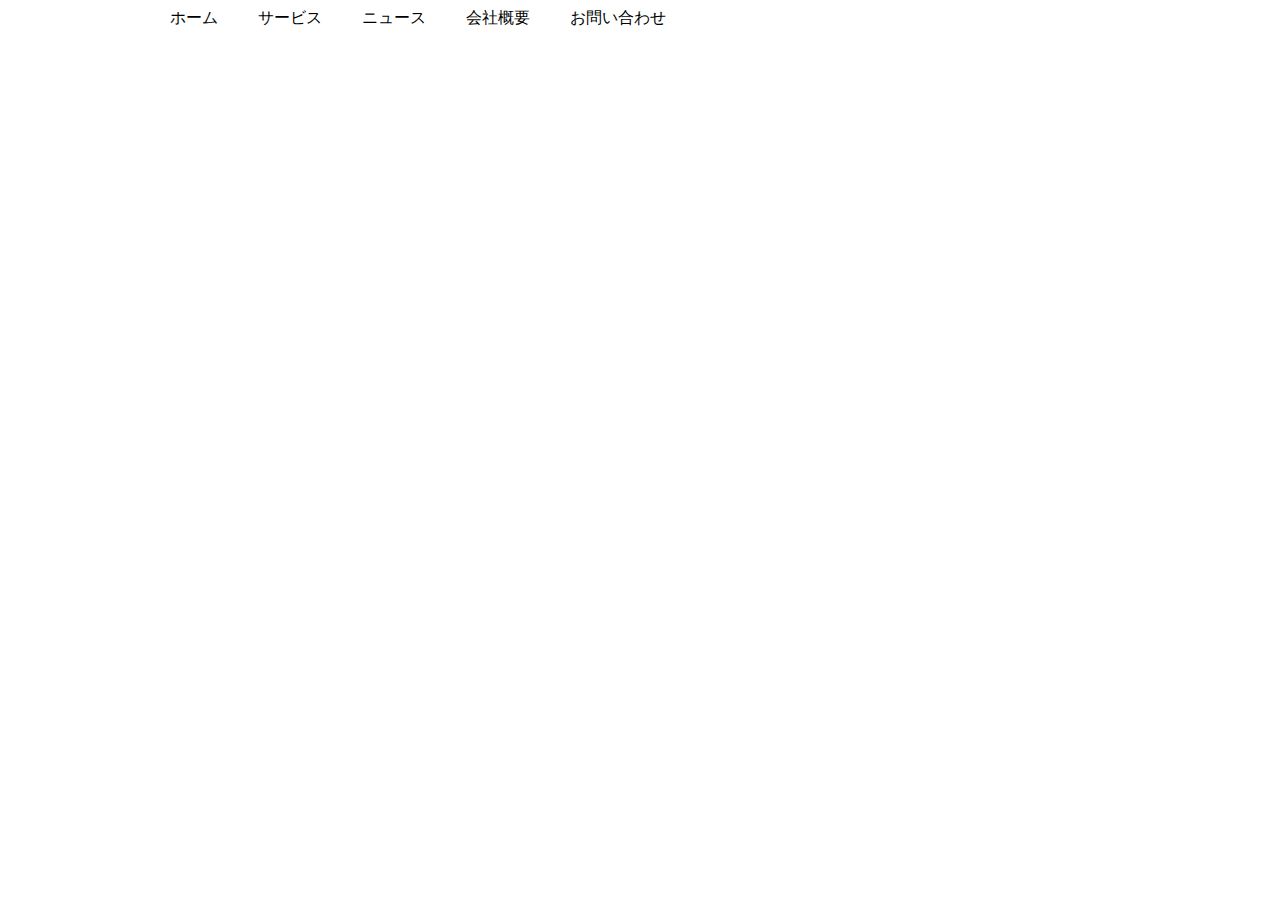
<file: 231212/index.html>
<!DOCTYPE html>
<html lang="ja">

<head>
    <meta charset="UTF-8">
    <meta name="viewport" content="width=device-width, initial-scale=1.0">
    <link rel="stylesheet" href="css/style.css">
    <meta name="description" content="第2回目です。">

    <title>2回目</title>
</head>

<body>

    <ul>
        <li>ホーム</li>
        <li>サービス</li>
        <li>ニュース</li>
        <li>会社概要</li>
        <li>お問い合わせ</li>
    </ul>

</body>

</html>
</file>
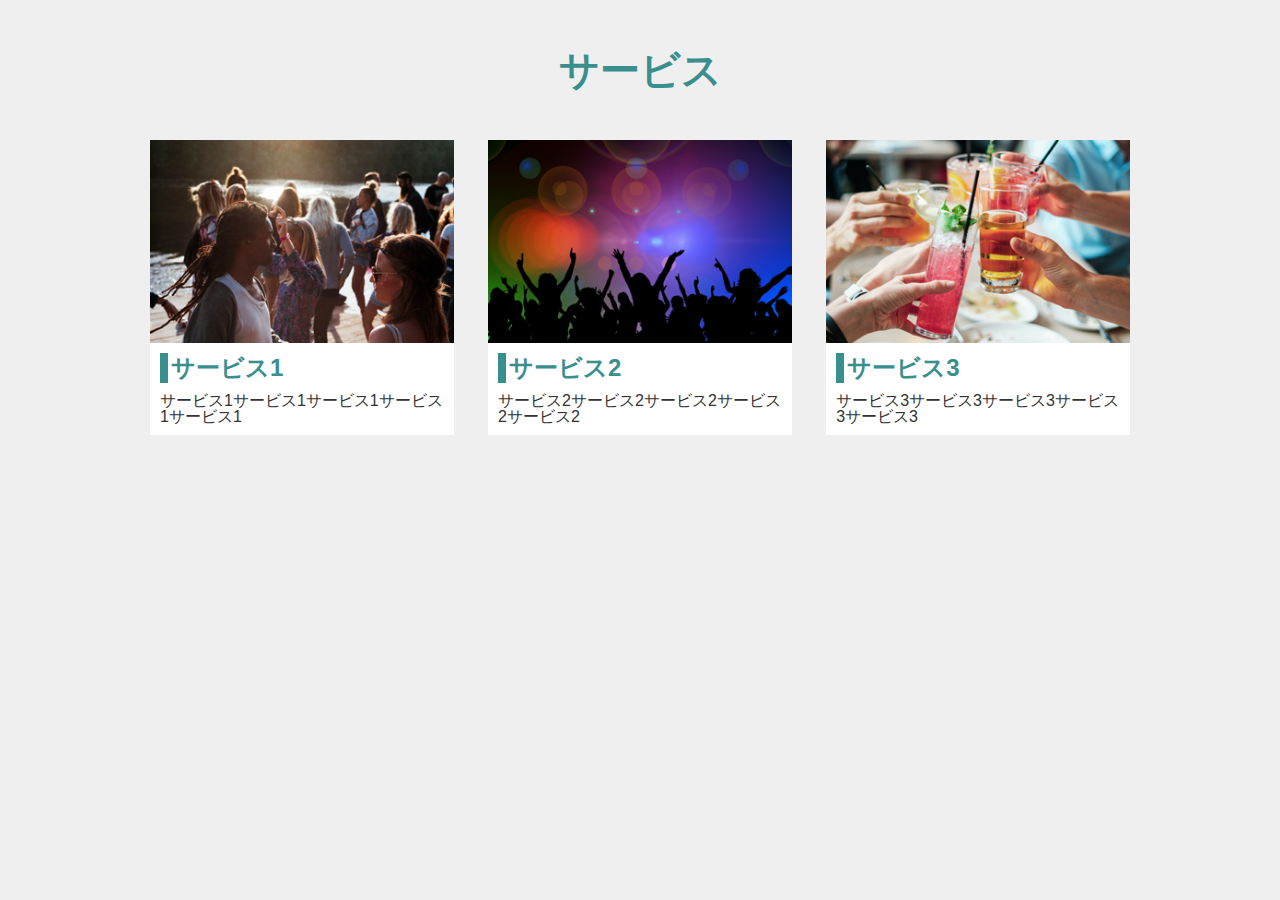
<file: kadai3_honda_03/index.html>
<!DOCTYPE html>
<html lang="ja">

<head>
    <meta charset="UTF-8">
    <meta name="viewport" content="width=device-width, initial-scale=1.0">
    <title>課題3</title>
    <meta name="discription" content="課題3です。">
    <link rel="stylesheet" href="css/stlye.css">
</head>

<body>
    <!-- work2 -->
    <h1 class="main_title">サービス</h1>
    <div class="service_flex">
        <div class="service">
            <img class="image" src="images/main_1.jpg" alt="人々">
            <h2 class="service_title">サービス1</h2>
            <div class="service_text">サービス1サービス1サービス1サービス1サービス1</div>
        </div>
        <div class="service">
            <img class="image" src="images/main_2.png" alt="クラブ">
            <h2 class="service_title">サービス2</h2>
            <div class="service_text">サービス2サービス2サービス2サービス2サービス2</div>
        </div>
        <div class="service">
            <img class="image" src="images/main_3.png" alt="カクテル">
            <h2 class="service_title">サービス3</h2>
            <div class="service_text">サービス3サービス3サービス3サービス3サービス3</div>
        </div>
    </div>

    <!-- work1 js-->
    <script>
        let array = [1, 2, 3, 4, 5, 6, 7, 8, 9, 10];
        let num = 0;
        for (i = 0; i < 10; i++) {
            num = num + array[i];
            console.log(num);
        }
        if (num >= 20) {
            console.log('20以上');
        } else if (num < 20) {
            console.log('20未満');
        }
    </script>

</body>

</html>
</file>
<file: 231212/css/style.css>
@charset "utf-8";

ul {
    display: flex;
    justify-content: flex-start;
    align-items: flex-end;
    list-style: none;
    padding: 0;
    max-width: 980px;
    margin: 0 auto;
}

ul li {
    padding: 0 20px;
}
</file>
<file: kadai3_honda_03/css/stlye.css>
@charset "utf-8";
html,
body,
h1,
h2,
h3,
p,
dl,
dt,
dd,
ul,
li {
    margin: 0;
    padding: 0;
    line-height: 1;
    /*デフォルトの文字色、font-familyを予め当てておく*/
    color: #333;
    font-family: "游ゴシック体", YuGothic, "游ゴシック", "Yu Gothic", "メイリオ",
        "Hiragino Kaku Gothic ProN", "Hiragino Sans", sans-serif;
}

a {
    /*下線を消す*/
    text-decoration: none;
    /*色を消す*/
    color: inherit;
}

ul {
    /*左の「・」を消す*/
    list-style: none;
}

img {
    max-width: 100%;
    vertical-align: bottom;
    border: none;
}
body {
    background-color: #eeee;
}
.main_title {
    color: #398e8e;
    text-align: center;
    font-size: 40px;
    padding: 50px 0;
}
.service_flex {
    display: flex;
    justify-content: space-between;
    max-width: 980px;
    margin: 0 auto;
    padding: 0 20px;
}
.service_flex .service {
    width: 31%;
    background-color: #fff;
}
.service_title {
    color: #398e8e;
    font-size: 24px;
    border-left: 8px solid #398e8e;
    padding: 3px;
    margin-top: 10px;
    margin-left: 10px;
}
.service_text {
    padding: 10px;
    font-size: 16px;
}

@media screen and (max-width: 400px) {
    .service_flex {
        flex-direction: column;
        row-gap: 20px;
        margin-bottom: 50px;
    }
    .service_flex .service {
        width: 100%;
    }
    .image {
        width: 100%;
    }
}
</file>
